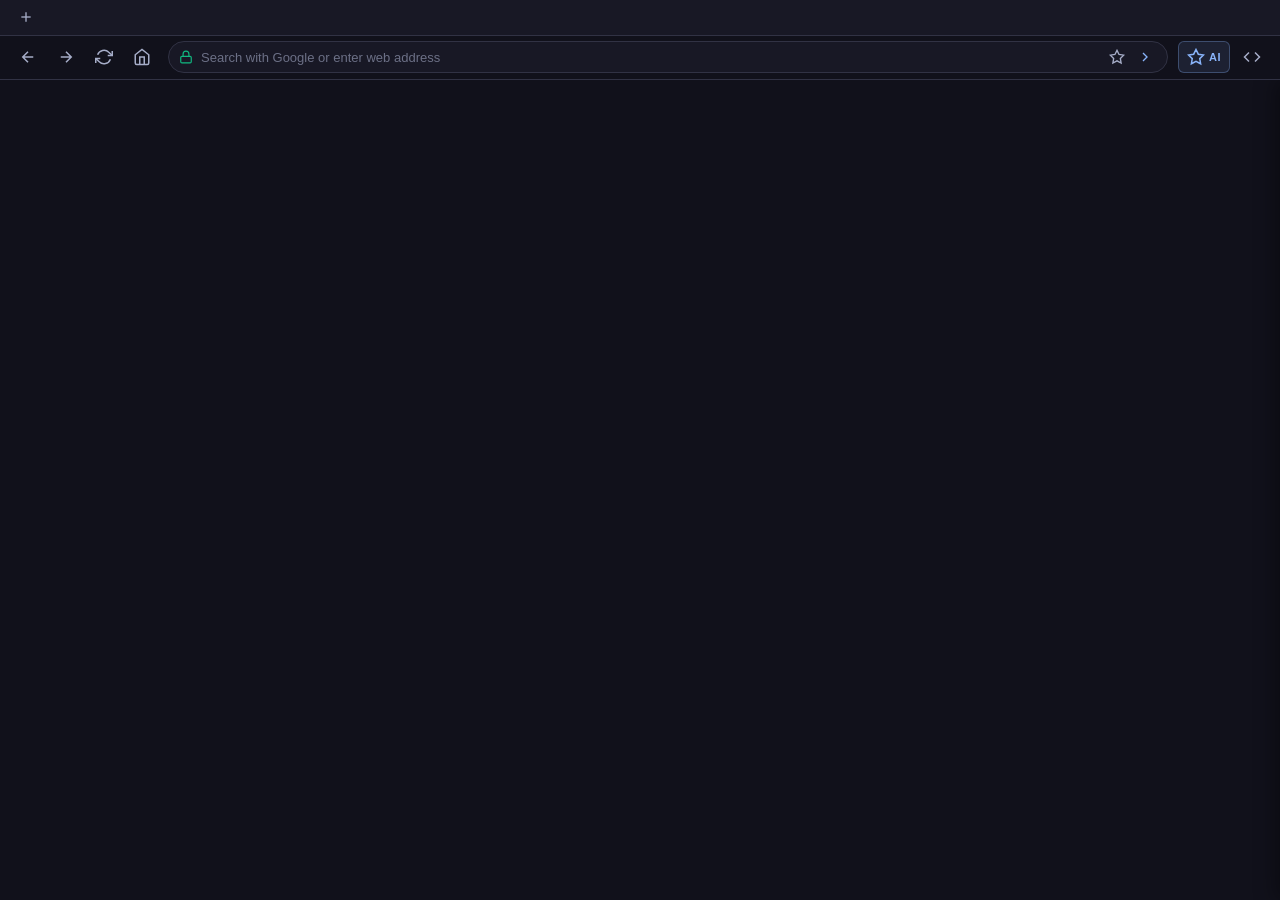
<file: ui/index.html>
<!DOCTYPE html>
<html lang="en">
<head>
  <meta charset="UTF-8">
  <meta name="viewport" content="width=device-width, initial-scale=1.0">
  <title>Halka Browser</title>
  <link rel="stylesheet" href="css/style.css">
</head>
<body>
  <!-- Browser Chrome Header Area (Height: 80px) -->
  <header id="browser-chrome">
    
    <!-- Row 1: Tab Strip (36px) -->
    <div id="tab-strip">
      <div id="tab-list">
        <!-- Tab items rendered dynamically -->
      </div>
      <button id="btn-new-tab" class="tab-action-btn" title="New Tab (Ctrl+T)">
        <svg viewBox="0 0 24 24" width="16" height="16" fill="none" stroke="currentColor" stroke-width="2">
          <line x1="12" y1="5" x2="12" y2="19"></line>
          <line x1="5" y1="12" x2="19" y2="12"></line>
        </svg>
      </button>
    </div>

    <!-- Row 2: Navigation Toolbar (44px) -->
    <div id="toolbar">
      <div class="nav-controls">
        <button id="btn-back" class="nav-btn" title="Back (Alt+Left)">
          <svg viewBox="0 0 24 24" width="18" height="18" fill="none" stroke="currentColor" stroke-width="2">
            <path d="M19 12H5M12 19l-7-7 7-7"/>
          </svg>
        </button>
        <button id="btn-forward" class="nav-btn" title="Forward (Alt+Right)">
          <svg viewBox="0 0 24 24" width="18" height="18" fill="none" stroke="currentColor" stroke-width="2">
            <path d="M5 12h14M12 5l7 7-7 7"/>
          </svg>
        </button>
        <button id="btn-reload" class="nav-btn" title="Reload (Ctrl+R)">
          <svg viewBox="0 0 24 24" width="18" height="18" fill="none" stroke="currentColor" stroke-width="2">
            <path d="M23 4v6h-6M1 20v-6h6"/>
            <path d="M3.51 9a9 9 0 0 1 14.85-3.36L23 10M1 14l4.64 4.36A9 9 0 0 0 20.49 15"/>
          </svg>
        </button>
        <button id="btn-home" class="nav-btn" title="Home Page">
          <svg viewBox="0 0 24 24" width="18" height="18" fill="none" stroke="currentColor" stroke-width="2">
            <path d="M3 9l9-7 9 7v11a2 2 0 0 1-2 2H5a2 2 0 0 1-2-2z"/>
            <polyline points="9 22 9 12 15 12 15 22"/>
          </svg>
        </button>
      </div>

      <!-- Address / Search Bar Form -->
      <form id="address-bar-form">
        <div class="address-input-wrapper">
          <span class="security-badge" id="security-badge" title="HTTPS Secure Connection">
            <svg viewBox="0 0 24 24" width="14" height="14" fill="none" stroke="#10b981" stroke-width="2">
              <rect x="3" y="11" width="18" height="11" rx="2" ry="2"></rect>
              <path d="M7 11V7a5 5 0 0 1 10 0v4"></path>
            </svg>
          </span>
          <input 
            type="text" 
            id="address-input" 
            placeholder="Search with Google or enter web address" 
            autocomplete="off" 
            spellcheck="false"
          >
          <button type="button" id="btn-bookmark" class="action-btn" title="Bookmark Page (Ctrl+D)">
            <svg viewBox="0 0 24 24" width="16" height="16" fill="none" stroke="currentColor" stroke-width="2" id="bookmark-icon">
              <polygon points="12 2 15.09 8.26 22 9.27 17 14.14 18.18 21.02 12 17.77 5.82 21.02 7 14.14 2 9.27 8.91 8.26 12 2"></polygon>
            </svg>
          </button>
          <button type="submit" id="btn-go" class="go-btn" title="Navigate">
            <svg viewBox="0 0 24 24" width="16" height="16" fill="none" stroke="currentColor" stroke-width="2">
              <polyline points="9 18 15 12 9 6"></polyline>
            </svg>
          </button>
        </div>
      </form>

      <div class="right-controls">
        <!-- AI Preview Toggle Button -->
        <button id="btn-ai-preview" class="nav-btn ai-toggle-btn" title="AI Preview Mode">
          <svg viewBox="0 0 24 24" width="18" height="18" fill="none" stroke="currentColor" stroke-width="2">
            <path d="M12 2l3.09 6.26L22 9.27l-5 4.87 1.18 6.88L12 17.77l-6.18 3.25L7 14.14 2 9.27l6.91-1.01L12 2z"></path>
          </svg>
          <span class="ai-btn-badge">AI</span>
        </button>

        <button id="btn-devtools" class="nav-btn" title="Developer Tools (Ctrl+Shift+I)">
          <svg viewBox="0 0 24 24" width="18" height="18" fill="none" stroke="currentColor" stroke-width="2">
            <polyline points="16 18 22 12 16 6"/>
            <polyline points="8 6 2 12 8 18"/>
          </svg>
        </button>
      </div>
    </div>
  </header>

  <!-- Layout Body -->
  <div id="app-layout">
    <!-- Content Area Placeholder (Native Child Webviews mounted at y=80px) -->
    <main id="content-area"></main>

    <!-- AI Preview Sidebar (340px width) -->
    <aside id="ai-sidebar">
      
      <!-- VIEW 1: Main AI Preview -->
      <div id="ai-view-main" class="sidebar-view active">
        <div class="ai-sidebar-header">
          <div class="ai-header-title">
            <svg viewBox="0 0 24 24" width="16" height="16" fill="none" stroke="#89b4fa" stroke-width="2">
              <path d="M12 2l2.4 7.2h7.6l-6.1 4.5 2.3 7.3L12 16.5l-6.2 4.5 2.3-7.3-6.1-4.5h7.6z"/>
            </svg>
            <span>AI Preview</span>
            <span class="badge-v1">V1</span>
          </div>
          <div class="ai-header-actions">
            <button id="btn-ai-settings" class="icon-action-btn" title="AI Settings">
              <svg viewBox="0 0 24 24" width="16" height="16" fill="none" stroke="currentColor" stroke-width="2">
                <circle cx="12" cy="12" r="3"></circle>
                <path d="M19.4 15a1.65 1.65 0 0 0 .33 1.82l.06.06a2 2 0 0 1 0 2.83 2 2 0 0 1-2.83 0l-.06-.06a1.65 1.65 0 0 0-1.82-.33 1.65 1.65 0 0 0-1 1.51V21a2 2 0 0 1-2 2 2 2 0 0 1-2-2v-.09A1.65 1.65 0 0 0 9 19.4a1.65 1.65 0 0 0-1.82.33l-.06.06a2 2 0 0 1-2.83 0 2 2 0 0 1 0-2.83l.06-.06a1.65 1.65 0 0 0 .33-1.82 1.65 1.65 0 0 0-1.51-1H3a2 2 0 0 1-2-2 2 2 0 0 1 2-2h.09A1.65 1.65 0 0 0 4.6 9a1.65 1.65 0 0 0-.33-1.82l-.06-.06a2 2 0 0 1 0-2.83 2 2 0 0 1 2.83 0l.06.06a1.65 1.65 0 0 0 1.82.33H9a1.65 1.65 0 0 0 1-1.51V3a2 2 0 0 1 2-2 2 2 0 0 1 2 2v.09a1.65 1.65 0 0 0 1 1.51 1.65 1.65 0 0 0 1.82-.33l.06-.06a2 2 0 0 1 2.83 0 2 2 0 0 1 0 2.83l-.06.06a1.65 1.65 0 0 0-.33 1.82V9a1.65 1.65 0 0 0 1.51 1H21a2 2 0 0 1 2 2 2 2 0 0 1-2 2h-.09a1.65 1.65 0 0 0-1.51 1z"></path>
              </svg>
            </button>
            <button id="btn-ai-close" class="icon-action-btn" title="Close Sidebar">
              &times;
            </button>
          </div>
        </div>

        <div class="ai-sidebar-scroll">
          <!-- Section 1: Element Selection -->
          <div class="ai-section">
            <div class="section-label">1. SELECT ELEMENT</div>
            <button id="btn-pick-element" class="ai-primary-btn picker-btn">
              <svg viewBox="0 0 24 24" width="16" height="16" fill="none" stroke="currentColor" stroke-width="2">
                <circle cx="12" cy="12" r="10"></circle>
                <line x1="22" y1="12" x2="18" y2="12"></line>
                <line x1="6" y1="12" x2="2" y2="12"></line>
                <line x1="12" y1="6" x2="12" y2="2"></line>
                <line x1="12" y1="22" x2="12" y2="18"></line>
              </svg>
              <span id="picker-btn-text">Select Element on Page</span>
            </button>

            <!-- Selected Element Details Card -->
            <div id="selected-card" class="element-card empty">
              <div class="empty-msg">No element selected yet. Click the button above to pick any element on the webpage.</div>
              <div class="card-content" style="display: none;">
                <div class="element-badge-row">
                  <span class="tag-badge" id="el-tag">BUTTON</span>
                  <span class="id-badge" id="el-id">#checkout-btn</span>
                </div>
                <div class="selector-snippet" id="el-selector">button.btn.btn-primary</div>
                <div class="text-preview" id="el-text">"Checkout"</div>
                <div class="computed-pills" id="el-pills"></div>
              </div>
            </div>
          </div>

          <!-- Section 2: AI Design Prompt -->
          <div class="ai-section">
            <div class="section-label">2. DESCRIBE VISUAL CHANGES</div>
            <div class="prompt-input-wrapper">
              <textarea 
                id="ai-prompt-input" 
                placeholder="e.g., Make this button modern with 12px rounded corners, subtle drop shadow, and move it 10px to the right..."
                rows="3"
              ></textarea>
            </div>

            <!-- Quick Suggestion Chips -->
            <div class="chips-container" id="prompt-chips">
              <button class="chip" data-prompt="Make this button modern with 12px rounded corners and a soft shadow">Modernize Button</button>
              <button class="chip" data-prompt="Increase padding by 8px and make font weight bolder">Bigger & Bolder</button>
              <button class="chip" data-prompt="Move this element 14px to the right using transform">Move Right</button>
              <button class="chip" data-prompt="Add a smooth 2px border with vibrant accent color">Accent Border</button>
            </div>

            <button id="btn-apply-preview" class="ai-action-btn apply-btn" disabled>
              <svg viewBox="0 0 24 24" width="16" height="16" fill="none" stroke="currentColor" stroke-width="2">
                <path d="M12 2v4M12 18v4M4.93 4.93l2.83 2.83M16.24 16.24l2.83 2.83M2 12h4M18 12h4M4.93 19.07l2.83-2.83M16.24 7.76l2.83-2.83"/>
              </svg>
              <span>Apply Preview</span>
            </button>
          </div>

          <!-- Section 3: Preview Management & Export -->
          <div class="ai-section">
            <div class="section-label">3. PREVIEW & EXPORT</div>
            
            <div id="ai-error-banner" class="status-banner error" style="display: none;">
              <span id="ai-error-text"></span>
            </div>

            <div id="preview-status-banner" class="status-banner" style="display: none;">
              <span id="preview-summary-text">Preview active</span>
            </div>

            <div class="button-grid">
              <button id="btn-undo-preview" class="secondary-btn" disabled title="Undo last change">
                <svg viewBox="0 0 24 24" width="14" height="14" fill="none" stroke="currentColor" stroke-width="2">
                  <path d="M3 7v6h6M21 17a9 9 0 0 0-9-9 9 9 0 0 0-6 2.3L3 13"/>
                </svg>
                Undo
              </button>
              <button id="btn-reset-preview" class="secondary-btn danger" disabled title="Restore original webpage">
                <svg viewBox="0 0 24 24" width="14" height="14" fill="none" stroke="currentColor" stroke-width="2">
                  <path d="M3 12a9 9 0 1 0 9-9 9.75 9.75 0 0 0-6.74 2.74L3 8"/>
                  <path d="M3 3v5h5"/>
                </svg>
                Reset
              </button>
            </div>

            <button id="btn-export-prompt" class="export-btn" disabled>
              <svg viewBox="0 0 24 24" width="16" height="16" fill="none" stroke="currentColor" stroke-width="2">
                <path d="M14 2H6a2 2 0 0 0-2 2v16a2 2 0 0 0 2 2h12a2 2 0 0 0 2-2V8z"></path>
                <polyline points="14 2 14 8 20 8"></polyline>
                <line x1="16" y1="13" x2="8" y2="13"></line>
                <line x1="16" y1="17" x2="8" y2="17"></line>
                <polyline points="10 9 9 9 8 9"></polyline>
              </svg>
              <span>Export Prompt for Cursor / Claude</span>
            </button>
          </div>
        </div>
      </div>

      <!-- VIEW 2: In-Sidebar Settings -->
      <div id="ai-view-settings" class="sidebar-view" style="display: none;">
        <div class="ai-sidebar-header">
          <div class="ai-header-title back-title" id="btn-back-from-settings">
            <svg viewBox="0 0 24 24" width="16" height="16" fill="none" stroke="currentColor" stroke-width="2">
              <path d="M19 12H5M12 19l-7-7 7-7"/>
            </svg>
            <span>AI Settings</span>
          </div>
          <div class="ai-header-actions">
            <button class="icon-action-btn btn-close-any-view" title="Close Sidebar">&times;</button>
          </div>
        </div>

        <div class="ai-sidebar-scroll">
          <div class="ai-section form-body">
            <div class="form-group">
              <label for="setting-provider">AI Provider</label>
              <select id="setting-provider" class="form-input">
                <option value="groq" selected>Groq (Ultra-fast LLM API)</option>
              </select>
            </div>

            <div class="form-group">
              <label for="setting-model">Model</label>
              <select id="setting-model" class="form-input">
                <option value="openai/gpt-oss-120b" selected>openai/gpt-oss-120b (Recommended - High Quality)</option>
                <option value="qwen/qwen3.8-27b">qwen/qwen3.8-27b (Strong Coding - 2M tokens/day)</option>
                <option value="openai/gpt-oss-20b">openai/gpt-oss-20b (Fast & Lightweight)</option>
                <option value="qwen/qwen3.6-27b">qwen/qwen3.6-27b</option>
                <option value="groq/compound">groq/compound</option>
                <option value="groq/compound-mini">groq/compound-mini</option>
                <option value="allam-2-7b">allam-2-7b</option>
              </select>
            </div>

            <div class="form-group">
              <label for="setting-api-key">Groq API Key</label>
              <div class="api-key-input-row">
                <input type="password" id="setting-api-key" class="form-input" placeholder="gsk_..." autocomplete="off">
                <button type="button" id="btn-toggle-key-visibility" class="key-toggle-btn" title="Toggle visibility">👁</button>
              </div>
              <small class="form-help">Stored locally in your browser's SQLite database. Never hardcoded or committed.</small>
            </div>

            <div id="settings-save-feedback" class="status-banner" style="display: none;">
              <span>Settings saved successfully!</span>
            </div>

            <button id="btn-save-settings" class="ai-primary-btn">
              <span>Save & Apply Settings</span>
            </button>
          </div>
        </div>
      </div>

      <!-- VIEW 3: In-Sidebar Export Prompt -->
      <div id="ai-view-export" class="sidebar-view" style="display: none;">
        <div class="ai-sidebar-header">
          <div class="ai-header-title back-title" id="btn-back-from-export">
            <svg viewBox="0 0 24 24" width="16" height="16" fill="none" stroke="currentColor" stroke-width="2">
              <path d="M19 12H5M12 19l-7-7 7-7"/>
            </svg>
            <span>Export Prompt</span>
          </div>
          <div class="ai-header-actions">
            <button class="icon-action-btn btn-close-any-view" title="Close Sidebar">&times;</button>
          </div>
        </div>

        <div class="ai-sidebar-scroll">
          <div class="ai-section">
            <p class="modal-hint">Paste this prompt directly into Cursor, Claude Code, or Gemini to apply these changes in code:</p>
            <textarea id="export-prompt-text" class="export-textarea" readonly rows="14"></textarea>
            
            <button id="btn-copy-prompt" class="ai-primary-btn copy-btn">
              <svg viewBox="0 0 24 24" width="16" height="16" fill="none" stroke="currentColor" stroke-width="2">
                <rect x="9" y="9" width="13" height="13" rx="2" ry="2"></rect>
                <path d="M5 15H4a2 2 0 0 1-2-2V4a2 2 0 0 1 2-2h9a2 2 0 0 1 2 2v1"></path>
              </svg>
              <span id="copy-btn-text">Copy Prompt</span>
            </button>
          </div>
        </div>
      </div>

    </aside>
  </div>

  <script src="js/chrome.js"></script>
</body>
</html>
</file>
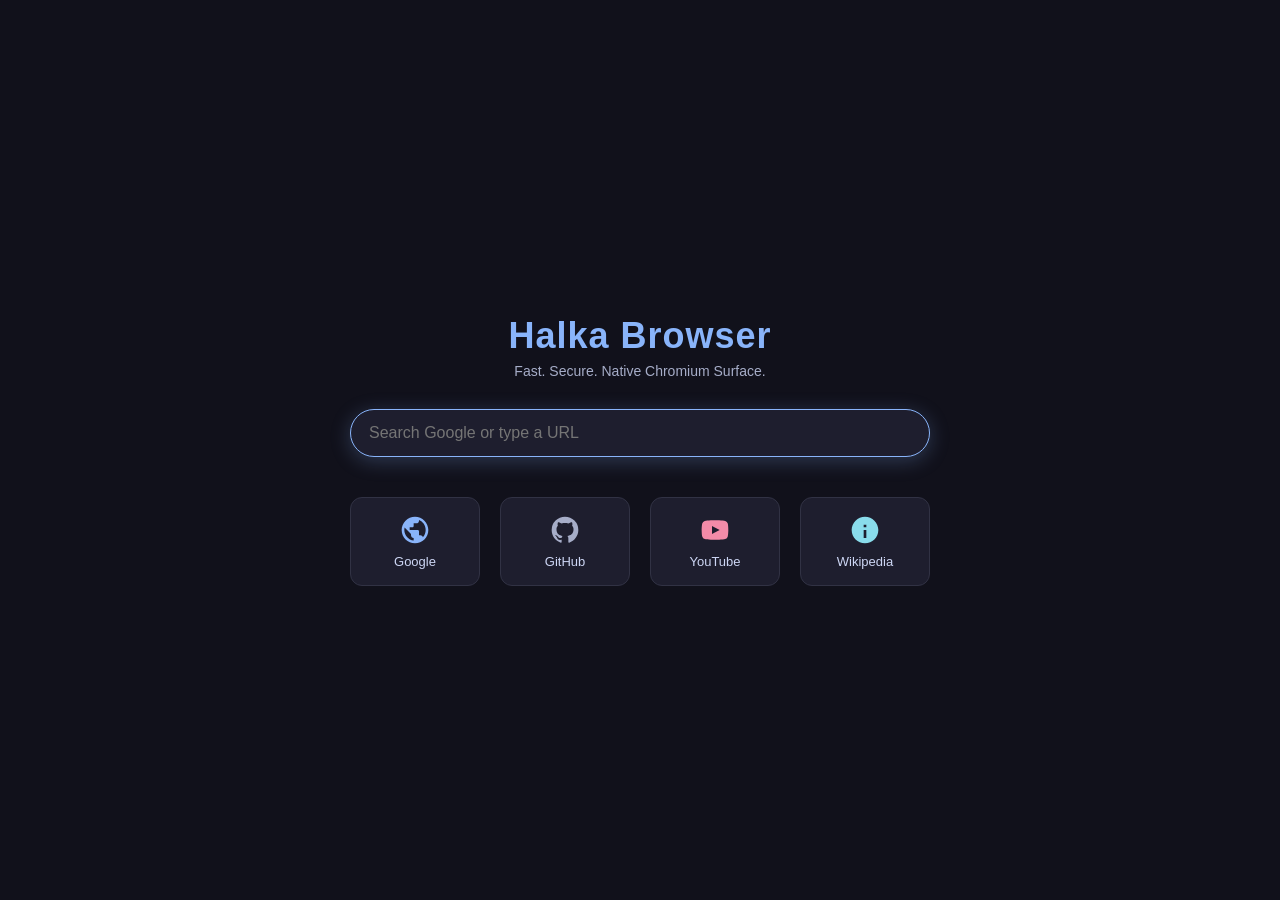
<file: ui/newtab.html>
<!DOCTYPE html>
<html lang="en">
<head>
  <meta charset="UTF-8">
  <meta name="viewport" content="width=device-width, initial-scale=1.0">
  <title>New Tab</title>
  <style>
    * {
      box-sizing: border-box;
      margin: 0;
      padding: 0;
    }
    body {
      font-family: -apple-system, BlinkMacSystemFont, "Segoe UI", Roboto, Helvetica, Arial, sans-serif;
      background-color: #11111b;
      color: #cdd6f4;
      display: flex;
      flex-direction: column;
      align-items: center;
      justify-content: center;
      min-height: 100vh;
      padding: 20px;
    }
    .logo-container {
      margin-bottom: 30px;
      text-align: center;
    }
    .logo-title {
      font-size: 36px;
      font-weight: 700;
      color: #89b4fa;
      letter-spacing: 1px;
    }
    .logo-sub {
      font-size: 14px;
      color: #a6adc8;
      margin-top: 6px;
    }
    .search-box {
      width: 100%;
      max-width: 580px;
      height: 48px;
      background-color: #1e1e2e;
      border: 1px solid #313244;
      border-radius: 24px;
      display: flex;
      align-items: center;
      padding: 0 18px;
      box-shadow: 0 4px 12px rgba(0, 0, 0, 0.3);
      transition: border-color 0.2s, box-shadow 0.2s;
    }
    .search-box:focus-within {
      border-color: #89b4fa;
      box-shadow: 0 4px 20px rgba(137, 180, 250, 0.25);
    }
    .search-input {
      flex: 1;
      background: transparent;
      border: none;
      outline: none;
      color: #cdd6f4;
      font-size: 16px;
    }
    .shortcuts-grid {
      display: grid;
      grid-template-columns: repeat(4, 1fr);
      gap: 20px;
      margin-top: 40px;
      width: 100%;
      max-width: 580px;
    }
    .shortcut-card {
      background-color: #1e1e2e;
      border: 1px solid #313244;
      border-radius: 12px;
      padding: 16px;
      display: flex;
      flex-direction: column;
      align-items: center;
      text-decoration: none;
      color: #cdd6f4;
      transition: transform 0.15s, background-color 0.15s;
    }
    .shortcut-card:hover {
      transform: translateY(-2px);
      background-color: #313244;
      color: #89b4fa;
    }
    .shortcut-icon {
      width: 32px;
      height: 32px;
      margin-bottom: 8px;
    }
    .shortcut-name {
      font-size: 13px;
      font-weight: 500;
    }
  </style>
</head>
<body>
  <div class="logo-container">
    <div class="logo-title">Halka Browser</div>
    <div class="logo-sub">Fast. Secure. Native Chromium Surface.</div>
  </div>

  <form class="search-box" action="https://www.google.com/search" method="GET">
    <input type="text" name="q" class="search-input" placeholder="Search Google or type a URL" autofocus autocomplete="off">
  </form>

  <div class="shortcuts-grid">
    <a href="https://www.google.com" class="shortcut-card">
      <svg class="shortcut-icon" viewBox="0 0 24 24" fill="#89b4fa"><path d="M12 2C6.48 2 2 6.48 2 12s4.48 10 10 10 10-4.48 10-10S17.52 2 12 2zm-1 17.93c-3.95-.49-7-3.85-7-7.93 0-.62.08-1.21.21-1.79L9 15v1c0 1.1.9 2 2 2v1.93zm6.9-2.54c-.26-.81-1-1.39-1.9-1.39h-1v-3c0-.55-.45-1-1-1H8v-2h2c.55 0 1-.45 1-1V7h2c1.1 0 2-.9 2-2v-.41c2.93 1.19 5 4.06 5 7.41 0 2.08-.8 3.97-2.1 5.39z"/></svg>
      <span class="shortcut-name">Google</span>
    </a>
    <a href="https://github.com" class="shortcut-card">
      <svg class="shortcut-icon" viewBox="0 0 24 24" fill="#a6adc8"><path d="M12 2A10 10 0 0 0 2 12c0 4.42 2.87 8.17 6.84 9.5.5.08.66-.23.66-.5v-1.69c-2.77.6-3.36-1.34-3.36-1.34-.46-1.16-1.11-1.47-1.11-1.47-.91-.62.07-.6.07-.6 1 .07 1.53 1.03 1.53 1.03.87 1.52 2.34 1.07 2.91.83.1-.65.35-1.09.63-1.34-2.22-.25-4.55-1.11-4.55-4.92 0-1.11.38-2 1.03-2.71-.1-.25-.45-1.29.1-2.64 0 0 .84-.27 2.75 1.02.79-.22 1.65-.33 2.5-.33.85 0 1.71.11 2.5.33 1.91-1.29 2.75-1.02 2.75-1.02.55 1.35.2 2.39.1 2.64.65.71 1.03 1.6 1.03 2.71 0 3.82-2.34 4.66-4.57 4.91.36.31.69.92.69 1.85V21c0 .27.16.59.67.5C19.14 20.16 22 16.42 22 12A10 10 0 0 0 12 2z"/></svg>
      <span class="shortcut-name">GitHub</span>
    </a>
    <a href="https://www.youtube.com" class="shortcut-card">
      <svg class="shortcut-icon" viewBox="0 0 24 24" fill="#f38ba8"><path d="M21.58 7.19a2.72 2.72 0 0 0-1.9-1.9C18 4.75 12 4.75 12 4.75s-6 0-7.68.54a2.72 2.72 0 0 0-1.9 1.9C2 8.88 2 12 2 12s0 3.12.42 4.81a2.72 2.72 0 0 0 1.9 1.9c1.68.54 7.68.54 7.68.54s6 0 7.68-.54a2.72 2.72 0 0 0 1.9-1.9C22 15.12 22 12 22 12s0-3.12-.42-4.81zM9.75 15.02V8.98L15.5 12l-5.75 3.02z"/></svg>
      <span class="shortcut-name">YouTube</span>
    </a>
    <a href="https://www.wikipedia.org" class="shortcut-card">
      <svg class="shortcut-icon" viewBox="0 0 24 24" fill="#89dceb"><path d="M12 2C6.48 2 2 6.48 2 12s4.48 10 10 10 10-4.48 10-10S17.52 2 12 2zm1 16h-2v-6h2v6zm0-8h-2V8h2v2z"/></svg>
      <span class="shortcut-name">Wikipedia</span>
    </a>
  </div>
</body>
</html>
</file>
<file: ui/css/style.css>
* {
  box-sizing: border-box;
  margin: 0;
  padding: 0;
}

body {
  font-family: -apple-system, BlinkMacSystemFont, "Segoe UI", Roboto, Helvetica, Arial, sans-serif;
  background-color: #1e1e2e;
  color: #cdd6f4;
  overflow: hidden;
  height: 100vh;
  display: flex;
  flex-direction: column;
  user-select: none;
}

/* Header Chrome Container (Fixed 80px height) */
#browser-chrome {
  height: 80px;
  background-color: #11111b;
  border-bottom: 1px solid #313244;
  display: flex;
  flex-direction: column;
  z-index: 9999;
}

/* Row 1: Tab Strip (36px) */
#tab-strip {
  height: 36px;
  background-color: #181825;
  display: flex;
  align-items: center;
  padding-left: 8px;
  padding-right: 8px;
  gap: 4px;
  border-bottom: 1px solid #313244;
  overflow-x: auto;
}

#tab-list {
  display: flex;
  align-items: center;
  gap: 4px;
}

.tab-item {
  height: 28px;
  min-width: 120px;
  max-width: 200px;
  background-color: #1e1e2e;
  border: 1px solid #313244;
  border-radius: 6px 6px 0 0;
  display: flex;
  align-items: center;
  padding: 0 10px;
  font-size: 12px;
  color: #a6adc8;
  cursor: pointer;
  transition: all 0.15s ease;
  position: relative;
}

.tab-item:hover {
  background-color: #313244;
  color: #cdd6f4;
}

.tab-item.active {
  background-color: #181825;
  color: #89b4fa;
  border-color: #89b4fa #313244 transparent #313244;
  font-weight: 600;
}

.tab-title {
  flex: 1;
  white-space: nowrap;
  overflow: hidden;
  text-overflow: ellipsis;
}

.tab-close-btn {
  background: transparent;
  border: none;
  color: #6c7086;
  width: 18px;
  height: 18px;
  border-radius: 50%;
  display: flex;
  align-items: center;
  justify-content: center;
  font-size: 14px;
  cursor: pointer;
  margin-left: 6px;
  transition: background-color 0.15s ease, color 0.15s ease;
}

.tab-close-btn:hover {
  background-color: #f38ba8;
  color: #11111b;
}

.tab-action-btn {
  background: transparent;
  border: none;
  color: #a6adc8;
  width: 28px;
  height: 28px;
  border-radius: 6px;
  display: flex;
  align-items: center;
  justify-content: center;
  cursor: pointer;
}

.tab-action-btn:hover {
  background-color: #313244;
  color: #f5e0dc;
}

/* Row 2: Navigation Toolbar (44px) */
#toolbar {
  height: 44px;
  display: flex;
  align-items: center;
  padding: 0 12px;
  gap: 10px;
}

/* Control Buttons */
.nav-controls, .right-controls {
  display: flex;
  align-items: center;
  gap: 6px;
}

.nav-btn, .action-btn {
  background: transparent;
  border: none;
  color: #a6adc8;
  width: 32px;
  height: 32px;
  border-radius: 6px;
  display: flex;
  align-items: center;
  justify-content: center;
  cursor: pointer;
  transition: all 0.15s ease;
}

.nav-btn:hover, .action-btn:hover {
  background-color: #313244;
  color: #f5e0dc;
}

.action-btn.bookmarked {
  color: #f9e2af;
}

.action-btn.bookmarked svg {
  fill: #f9e2af;
}

/* AI Toggle Button in Header */
.ai-toggle-btn {
  position: relative;
  width: auto;
  padding: 0 8px;
  gap: 4px;
  background: rgba(137, 180, 250, 0.1);
  border: 1px solid rgba(137, 180, 250, 0.3);
  color: #89b4fa;
}

.ai-toggle-btn:hover, .ai-toggle-btn.active {
  background: rgba(137, 180, 250, 0.2);
  border-color: #89b4fa;
  color: #cdd6f4;
  box-shadow: 0 0 12px rgba(137, 180, 250, 0.25);
}

.ai-btn-badge {
  font-size: 11px;
  font-weight: 700;
  letter-spacing: 0.5px;
}

/* Address Bar Form */
#address-bar-form {
  flex: 1;
  display: flex;
  align-items: center;
}

.address-input-wrapper {
  width: 100%;
  height: 32px;
  background-color: #181825;
  border: 1px solid #313244;
  border-radius: 16px;
  display: flex;
  align-items: center;
  padding: 0 10px;
  transition: border-color 0.2s ease, box-shadow 0.2s ease;
}

.address-input-wrapper:focus-within {
  border-color: #89b4fa;
  box-shadow: 0 0 0 2px rgba(137, 180, 250, 0.2);
}

.security-badge {
  display: flex;
  align-items: center;
  justify-content: center;
  margin-right: 8px;
}

#address-input {
  flex: 1;
  background: transparent;
  border: none;
  outline: none;
  color: #cdd6f4;
  font-size: 13px;
  width: 100%;
}

#address-input::placeholder {
  color: #6c7086;
}

.go-btn {
  background: transparent;
  border: none;
  color: #89b4fa;
  width: 24px;
  height: 24px;
  border-radius: 50%;
  display: flex;
  align-items: center;
  justify-content: center;
  cursor: pointer;
}

.go-btn:hover {
  background-color: #313244;
}

/* App Layout */
#app-layout {
  flex: 1;
  display: flex;
  position: relative;
  overflow: hidden;
  height: calc(100vh - 80px);
}

/* Content Area Placeholder */
#content-area {
  flex: 1;
  background-color: #11111b;
  position: relative;
  height: 100%;
}

/* ========================================================
   AI PREVIEW SIDEBAR (Width: 340px)
   ======================================================== */
#ai-sidebar {
  position: absolute;
  top: 0;
  right: 0;
  width: 340px;
  height: 100%;
  background-color: #181825;
  border-left: 1px solid #313244;
  display: flex;
  flex-direction: column;
  z-index: 100;
  transform: translateX(100%);
  transition: transform 0.2s cubic-bezier(0.4, 0, 0.2, 1);
  box-shadow: -4px 0 20px rgba(0, 0, 0, 0.4);
}

#ai-sidebar.open {
  transform: translateX(0);
}

/* Sidebar Views */
.sidebar-view {
  width: 100%;
  height: 100%;
  display: flex;
  flex-direction: column;
}

.ai-sidebar-header {
  height: 48px;
  padding: 0 16px;
  display: flex;
  align-items: center;
  justify-content: space-between;
  border-bottom: 1px solid #313244;
  background-color: #11111b;
}

.ai-header-title {
  display: flex;
  align-items: center;
  gap: 8px;
  font-weight: 600;
  font-size: 14px;
  color: #cdd6f4;
}

.ai-header-title.back-title {
  cursor: pointer;
  transition: color 0.15s ease;
}

.ai-header-title.back-title:hover {
  color: #89b4fa;
}

.badge-v1 {
  font-size: 10px;
  font-weight: 700;
  background: rgba(137, 180, 250, 0.2);
  color: #89b4fa;
  padding: 2px 6px;
  border-radius: 10px;
  border: 1px solid rgba(137, 180, 250, 0.4);
}

.ai-header-actions {
  display: flex;
  align-items: center;
  gap: 6px;
}

.icon-action-btn {
  background: transparent;
  border: none;
  color: #a6adc8;
  width: 28px;
  height: 28px;
  border-radius: 6px;
  display: flex;
  align-items: center;
  justify-content: center;
  cursor: pointer;
  font-size: 18px;
  transition: all 0.15s ease;
}

.icon-action-btn:hover {
  background-color: #313244;
  color: #cdd6f4;
}

.ai-sidebar-scroll {
  flex: 1;
  overflow-y: auto;
  padding: 16px;
  display: flex;
  flex-direction: column;
  gap: 18px;
}

.ai-sidebar-scroll::-webkit-scrollbar {
  width: 6px;
}

.ai-sidebar-scroll::-webkit-scrollbar-thumb {
  background-color: #313244;
  border-radius: 3px;
}

.ai-section {
  display: flex;
  flex-direction: column;
  gap: 10px;
}

.section-label {
  font-size: 11px;
  font-weight: 700;
  letter-spacing: 0.8px;
  color: #6c7086;
}

/* Primary AI Buttons */
.ai-primary-btn {
  background: linear-gradient(135deg, #89b4fa, #b4befe);
  color: #11111b;
  border: none;
  padding: 10px 14px;
  border-radius: 8px;
  font-size: 13px;
  font-weight: 600;
  display: flex;
  align-items: center;
  justify-content: center;
  gap: 8px;
  cursor: pointer;
  transition: all 0.2s ease;
}

.ai-primary-btn:hover:not(:disabled) {
  opacity: 0.92;
  box-shadow: 0 4px 12px rgba(137, 180, 250, 0.35);
  transform: translateY(-1px);
}

.ai-primary-btn:active:not(:disabled) {
  transform: translateY(0);
}

.ai-primary-btn:disabled {
  opacity: 0.4;
  cursor: not-allowed;
}

.picker-btn.active {
  background: linear-gradient(135deg, #a6e3a1, #94e2d5);
  animation: pulse-picker 1.8s infinite;
}

@keyframes pulse-picker {
  0% { box-shadow: 0 0 0 0 rgba(166, 227, 161, 0.4); }
  70% { box-shadow: 0 0 0 10px rgba(166, 227, 161, 0); }
  100% { box-shadow: 0 0 0 0 rgba(166, 227, 161, 0); }
}

/* Element Details Card */
.element-card {
  background: #1e1e2e;
  border: 1px solid #313244;
  border-radius: 8px;
  padding: 12px;
  font-size: 12px;
  min-height: 54px;
  display: flex;
  flex-direction: column;
  justify-content: center;
}

.element-card.empty .empty-msg {
  color: #6c7086;
  text-align: center;
  font-size: 12px;
  line-height: 1.4;
}

.element-badge-row {
  display: flex;
  align-items: center;
  gap: 6px;
  margin-bottom: 6px;
}

.tag-badge {
  background: #89b4fa;
  color: #11111b;
  font-weight: 700;
  font-size: 11px;
  padding: 2px 6px;
  border-radius: 4px;
}

.id-badge {
  color: #a6e3a1;
  font-family: monospace;
  font-size: 11px;
  overflow: hidden;
  text-overflow: ellipsis;
  white-space: nowrap;
}

.selector-snippet {
  font-family: monospace;
  font-size: 11px;
  color: #fab387;
  background: #11111b;
  padding: 4px 6px;
  border-radius: 4px;
  margin-bottom: 6px;
  overflow-x: auto;
  white-space: nowrap;
}

.text-preview {
  color: #a6adc8;
  font-style: italic;
  margin-bottom: 8px;
  overflow: hidden;
  text-overflow: ellipsis;
  white-space: nowrap;
}

.computed-pills {
  display: flex;
  flex-wrap: wrap;
  gap: 4px;
}

.style-pill {
  font-size: 10px;
  font-family: monospace;
  background: #313244;
  color: #cdd6f4;
  padding: 2px 6px;
  border-radius: 4px;
}

/* Prompt Input */
.prompt-input-wrapper textarea {
  width: 100%;
  background-color: #1e1e2e;
  border: 1px solid #313244;
  border-radius: 8px;
  padding: 10px;
  color: #cdd6f4;
  font-family: inherit;
  font-size: 13px;
  resize: vertical;
  min-height: 72px;
  outline: none;
  transition: border-color 0.2s ease;
}

.prompt-input-wrapper textarea:focus {
  border-color: #89b4fa;
  box-shadow: 0 0 0 2px rgba(137, 180, 250, 0.2);
}

.prompt-input-wrapper textarea::placeholder {
  color: #6c7086;
}

/* Suggestion Chips */
.chips-container {
  display: flex;
  flex-wrap: wrap;
  gap: 6px;
}

.chip {
  background: #1e1e2e;
  border: 1px solid #313244;
  color: #a6adc8;
  font-size: 11px;
  padding: 4px 8px;
  border-radius: 12px;
  cursor: pointer;
  transition: all 0.15s ease;
}

.chip:hover {
  background: #313244;
  color: #cdd6f4;
  border-color: #45475a;
}

/* Apply Action Button */
.ai-action-btn {
  background: linear-gradient(135deg, #cba6f7, #89b4fa);
  color: #11111b;
  border: none;
  padding: 10px 14px;
  border-radius: 8px;
  font-size: 13px;
  font-weight: 600;
  display: flex;
  align-items: center;
  justify-content: center;
  gap: 8px;
  cursor: pointer;
  transition: all 0.2s ease;
}

.ai-action-btn:hover:not(:disabled) {
  opacity: 0.95;
  box-shadow: 0 4px 12px rgba(203, 166, 247, 0.35);
  transform: translateY(-1px);
}

.ai-action-btn:disabled {
  opacity: 0.35;
  cursor: not-allowed;
}

/* Status & Error Banners */
.status-banner {
  background: rgba(166, 227, 161, 0.15);
  border: 1px solid rgba(166, 227, 161, 0.3);
  color: #a6e3a1;
  font-size: 12px;
  padding: 8px 10px;
  border-radius: 6px;
  line-height: 1.4;
  word-break: break-word;
}

.status-banner.error {
  background: rgba(243, 139, 168, 0.15);
  border: 1px solid rgba(243, 139, 168, 0.4);
  color: #f38ba8;
}

/* Button Grid */
.button-grid {
  display: grid;
  grid-template-columns: 1fr 1fr;
  gap: 8px;
}

.secondary-btn {
  background: #1e1e2e;
  border: 1px solid #313244;
  color: #cdd6f4;
  padding: 8px;
  border-radius: 6px;
  font-size: 12px;
  font-weight: 600;
  display: flex;
  align-items: center;
  justify-content: center;
  gap: 6px;
  cursor: pointer;
  transition: all 0.15s ease;
}

.secondary-btn:hover:not(:disabled) {
  background: #313244;
}

.secondary-btn.danger:hover:not(:disabled) {
  background: rgba(243, 139, 168, 0.2);
  border-color: #f38ba8;
  color: #f38ba8;
}

.secondary-btn:disabled {
  opacity: 0.35;
  cursor: not-allowed;
}

/* Export Prompt Button */
.export-btn {
  background: #181825;
  border: 1px solid #89b4fa;
  color: #89b4fa;
  padding: 10px;
  border-radius: 8px;
  font-size: 12px;
  font-weight: 600;
  display: flex;
  align-items: center;
  justify-content: center;
  gap: 8px;
  cursor: pointer;
  transition: all 0.15s ease;
}

.export-btn:hover:not(:disabled) {
  background: rgba(137, 180, 250, 0.15);
  box-shadow: 0 2px 8px rgba(137, 180, 250, 0.25);
}

.export-btn:disabled {
  opacity: 0.35;
  border-color: #313244;
  color: #6c7086;
  cursor: not-allowed;
}

/* In-Sidebar Form & Inputs */
.form-body {
  gap: 14px;
}

.form-group {
  display: flex;
  flex-direction: column;
  gap: 6px;
}

.form-group label {
  font-size: 12px;
  font-weight: 600;
  color: #cdd6f4;
}

.form-input {
  background: #11111b;
  border: 1px solid #313244;
  border-radius: 6px;
  padding: 8px 10px;
  color: #cdd6f4;
  font-size: 13px;
  outline: none;
  width: 100%;
}

.form-input:focus {
  border-color: #89b4fa;
}

.api-key-input-row {
  display: flex;
  align-items: center;
  position: relative;
}

.api-key-input-row input {
  padding-right: 36px;
}

.key-toggle-btn {
  position: absolute;
  right: 6px;
  background: transparent;
  border: none;
  color: #a6adc8;
  cursor: pointer;
  font-size: 14px;
  padding: 4px;
}

.form-help {
  font-size: 11px;
  color: #6c7086;
  line-height: 1.4;
}

/* Export View */
.modal-hint {
  font-size: 12px;
  color: #a6adc8;
  line-height: 1.4;
}

.export-textarea {
  width: 100%;
  background: #11111b;
  border: 1px solid #313244;
  border-radius: 8px;
  padding: 10px;
  color: #cdd6f4;
  font-family: monospace;
  font-size: 12px;
  line-height: 1.5;
  resize: vertical;
  min-height: 220px;
  outline: none;
}

.copy-btn.copied {
  background: linear-gradient(135deg, #a6e3a1, #94e2d5);
}
</file>
